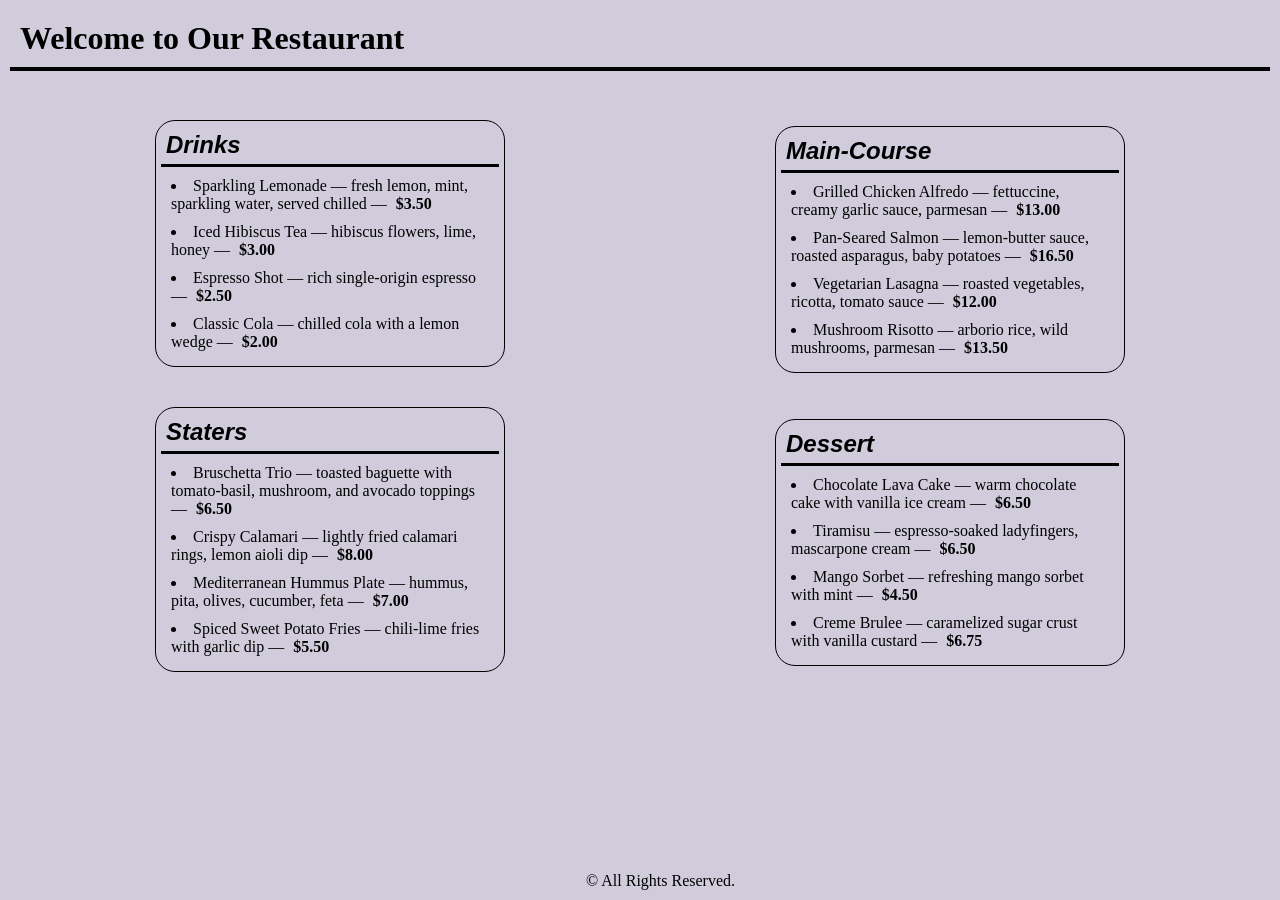
<file: NewMenu/index.html>
<!DOCTYPE html>
<html lang="en">
<head>
    <meta charset="UTF-8">
    <meta name="viewport" content="width=device-width, initial-scale=1.0">
    <title>Document</title>
    <style>
        *{
            margin: 0;
            padding: 5px;
            box-sizing: border-box;
        }
        body{
            background-color: #d1ccdc;
        }
        #header{
            border-bottom: 4px solid black;
        }
        .main{
            height: 650px;
            width: 100%;
        }
        .menu{
            height: 100%;
            width: 100%;
            display: flex;
            flex-flow: column wrap;
            justify-content: space-evenly;
            align-items: flex-start;
            align-content: space-around;
        }
        .items{
            height: auto;
            width: 350px;
            border: 1px solid black;
            border-radius: 20px;
            h2{
                border-bottom: 3px solid black;
                font-weight: 600;
                font-style: italic;
                font-family: Verdana, Geneva, Tahoma, sans-serif;
            }
            ul{
                list-style-position: inside;
            }
        }
        #footer{
            position: absolute;
            left: 45%;
            bottom: 0%;
        }
    </style>
</head>
<body>
    <!-- Header Section -->
    <header id="header">
        <h1>Welcome to Our Restaurant</h1>
    </header>
    <!-- main Section -->
    <main class="main">
        <div class="menu">
            <div class="items drinks">
                <h2>Drinks</h2>
                <ul>
                    <li>Sparkling Lemonade — fresh lemon, mint, sparkling water, served chilled — <b>$3.50</b></li>
                    <li>Iced Hibiscus Tea — hibiscus flowers, lime, honey — <b>$3.00</b></li>
                    <li>Espresso Shot — rich single-origin espresso — <b>$2.50</b></li>
                    <li>Classic Cola — chilled cola with a lemon wedge — <b>$2.00</b></li>
                </ul>
            </div>
            <div class="items staters">
                <h2>Staters</h2>
                <ul>
                    <li>Bruschetta Trio — toasted baguette with tomato-basil, mushroom, and avocado toppings — <b>$6.50</b></li>
                    <li>Crispy Calamari — lightly fried calamari rings, lemon aioli dip — <b>$8.00</b></li>
                    <li>Mediterranean Hummus Plate — hummus, pita, olives, cucumber, feta — <b>$7.00</b></li>
                    <li>Spiced Sweet Potato Fries — chili-lime fries with garlic dip — <b>$5.50</b></li>
                </ul>
            </div>
            <div class="items main-course">
                <h2>Main-Course</h2>
                <ul>
                    <li>Grilled Chicken Alfredo — fettuccine, creamy garlic sauce, parmesan — <b>$13.00</b></li>
                    <li>Pan-Seared Salmon — lemon-butter sauce, roasted asparagus, baby potatoes — <b>$16.50</b></li>
                    <li>Vegetarian Lasagna — roasted vegetables, ricotta, tomato sauce — <b>$12.00</b></li>
                    <li>Mushroom Risotto — arborio rice, wild mushrooms, parmesan — <b>$13.50</b></li>
                </ul>
            </div>
            <div class="items dessert">
                <h2>Dessert</h2>
                <ul>
                    <li>Chocolate Lava Cake — warm chocolate cake with vanilla ice cream — <b>$6.50</b></li>
                    <li>Tiramisu — espresso-soaked ladyfingers, mascarpone cream — <b>$6.50</b></li>
                    <li>Mango Sorbet — refreshing mango sorbet with mint — <b>$4.50</b></li>
                    <li>Creme Brulee — caramelized sugar crust with vanilla custard — <b>$6.75</b></li>
                </ul>
            </div>
        </div>
    </main>
    <!-- Footer Section -->
    <footer id="footer">
        <p>&copy; All Rights Reserved.</p>
    </footer>
</body>
</html>
</file>
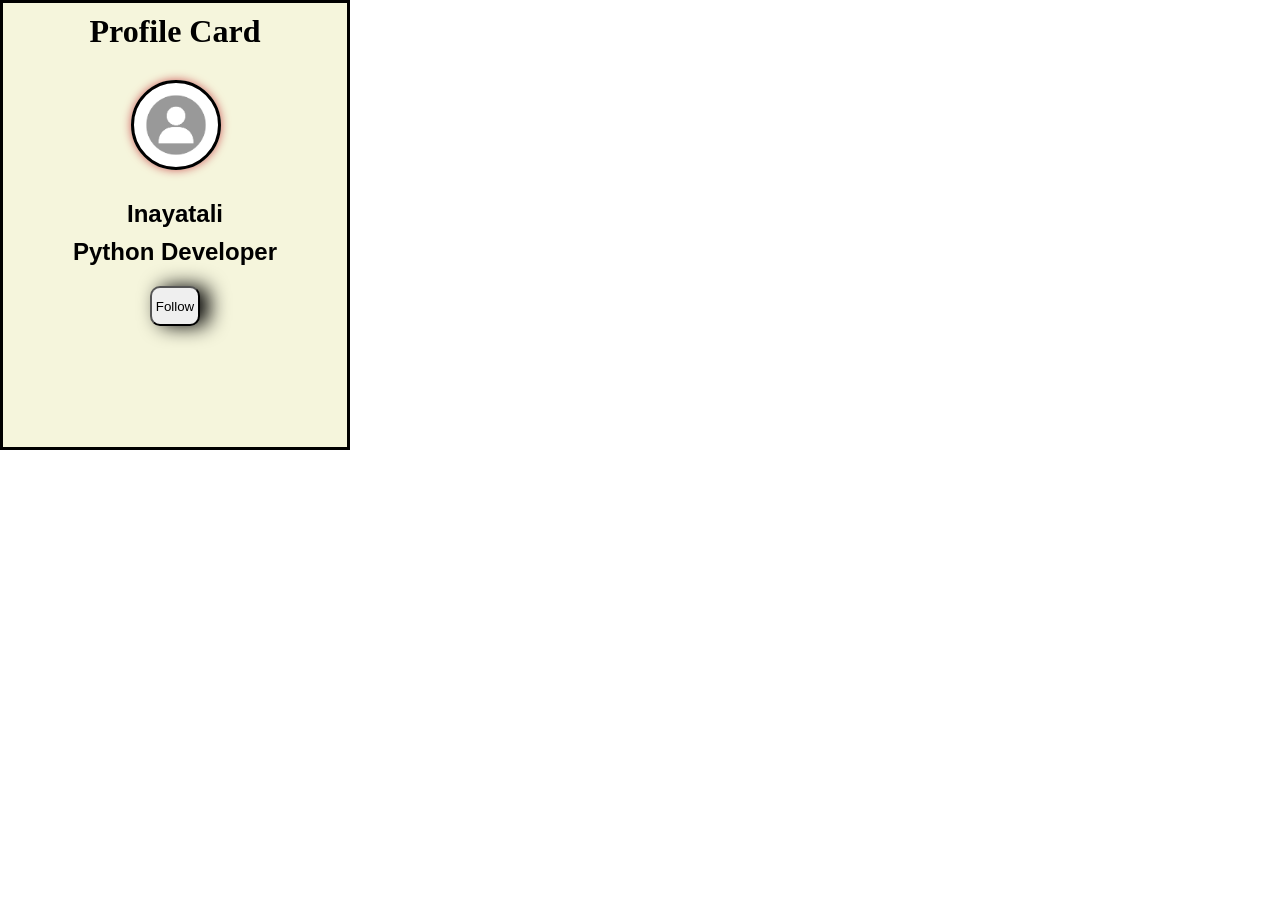
<file: profilecard.html>
<!DOCTYPE html>
<html lang="en">
<head>
    <meta charset="UTF-8">
    <meta name="viewport" content="width=device-width, initial-scale=1.0">
    <title>Profile Card</title>
    <style>
        *{
            margin: 0;
            padding: 0;
            box-sizing: border-box;
        }
        #card{
            background-color: beige;
            height: 450px;
            width: 350px;
            border: 3px solid black;
        }
        h1{
            text-align: center;
            padding-top: 10px;
        }
        #avatar{
            height: 90px;
            width: 90px;
            border: 3px solid black;
            border-radius: 50%;
            margin-top: 30px;
            margin-left: 128px;
            background-image: url([data-uri]);
            background-size: cover;
            box-shadow: 0px 0px 10px indianred;
        }
        #info{
            margin-top: 30px;
            text-align: center;
        }
        p{
            margin-top: 10px;
            font-family: Verdana, Geneva, Tahoma, sans-serif;
            font-size: 1.5em;
            font-weight: bold;
        }
        button{
            margin-top: 20px;
            height: 40px;
            width: 50px;
            border-radius: 10px;
            box-shadow: 9px 0px 20px;
        }
        button:hover{
            scale: 1.1;
        }
        button:active{
            scale: 0.9;
        }
    </style>
</head>
<body>
    <div id="card">
        <h1>Profile Card</h1>
        <div id="avatar"></div>
        <div id="info">
            <p>Inayatali</p>
            <p>Python Developer</p>
            <button>Follow</button>
        </div>
    </div>
</body>
</html>
</file>
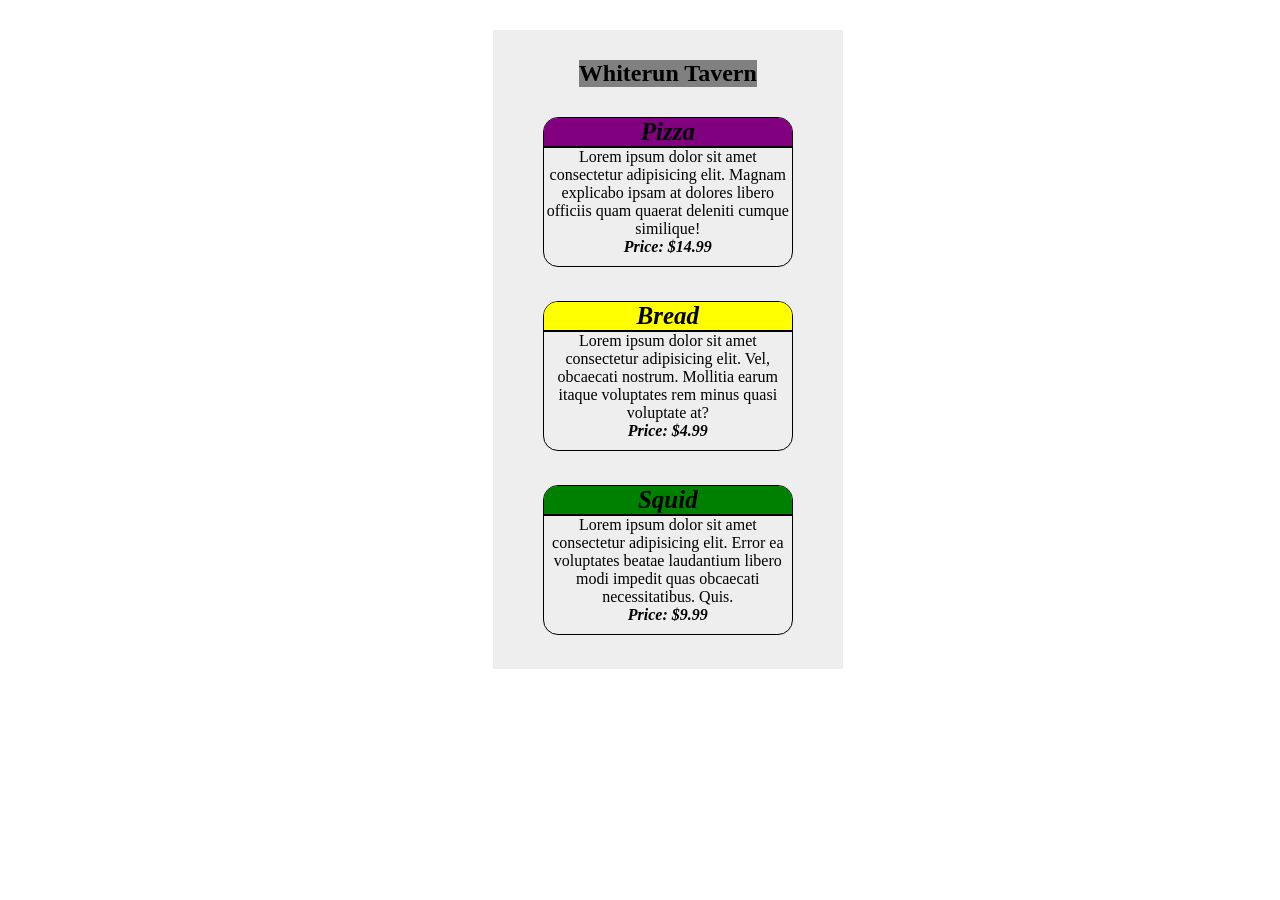
<file: Menu/menu.html>
<!DOCTYPE html>
<html lang="en">
<head>
    <meta charset="UTF-8">
    <meta name="viewport" content="width=device-width, initial-scale=1.0">
    <title>Menu</title>
    <style> 
        *{
            margin: 0;
            padding: 0;
            box-sizing: border-box;
        }
        :root{
            --bg : #eee;
            --heading: grey;
            --card-bg: white;
            --card-head1: purple;
            --card-head2: yellow;
            --card-head3: green;
            --size-h: 25px;
            --size-p: 16px;
        }
        .main{
            text-align: center;
            padding-top: 30px;
        }
        .menu{
            height: auto;
            width: 350px;
            padding-top: 30px;
            margin-left: 38.5%;
            background-color: var(--bg);
            padding-bottom: 30px;
            h2{
                background-color: var(--heading);
                display: inline-block;
            }
        }
        .card{
            height: 150px;
            width: 250px;
            border: 1px solid black;
            display: inline-block;
            margin-top: 30px;
            border-radius: 15px;
            overflow: hidden;
        }
        .heading{
            border-bottom: 2px solid black;
            font-size: var(--size-h);
            font-weight: 600;
            font-style: italic;
        }
        .first{
            background-color: var(--card-head1);
        }
        .second{
            background-color: var(--card-head2);
        }
        .third{
            background-color: var(--card-head3);
        }
        .content{
            font-size: var(--size-p);
        }
        .price{
            font-weight: 550;
            font-style: italic;
        }
    </style>
</head>
<body>
    <div class="main">
        <div class="menu">
            <h2>Whiterun Tavern</h2>
            <div class="card">
            <div class="heading first">Pizza</div>
            <p class="content">Lorem ipsum dolor sit amet consectetur adipisicing elit. Magnam explicabo ipsam at dolores libero officiis quam quaerat deleniti cumque similique!</p>
            <p class="price">Price: $14.99</p>
        </div>
        <div class="card">
            <div class="heading second">Bread</div>
            <p class="content">Lorem ipsum dolor sit amet consectetur adipisicing elit. Vel, obcaecati nostrum. Mollitia earum itaque voluptates rem minus quasi voluptate at?</p>
            <p class="price">Price: $4.99</p>
        </div>
        <div class="card">
            <div class="heading third">Squid</div>
            <p class="content">Lorem ipsum dolor sit amet consectetur adipisicing elit. Error ea voluptates beatae laudantium libero modi impedit quas obcaecati necessitatibus. Quis.</p>
            <p class="price">Price: $9.99</p>
        </div>
        </div>
    </div>
</body>
</html>
</file>
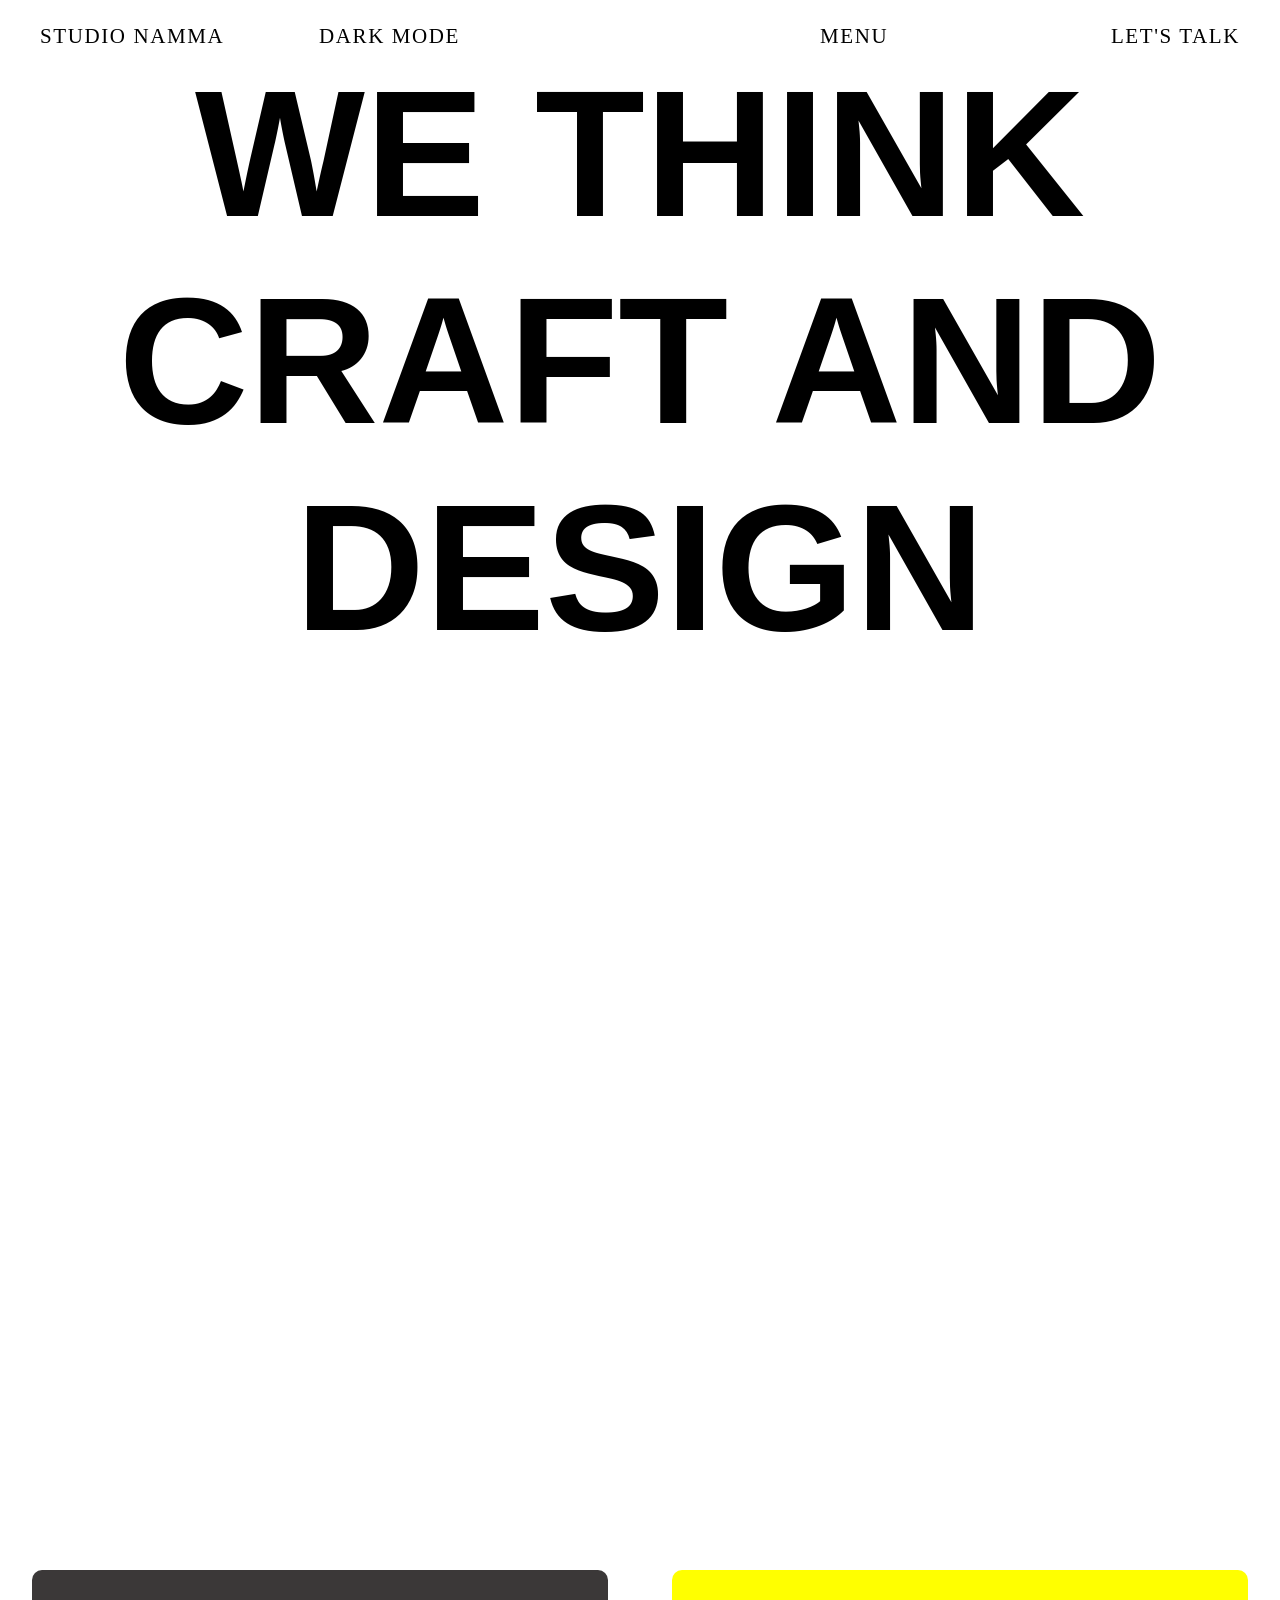
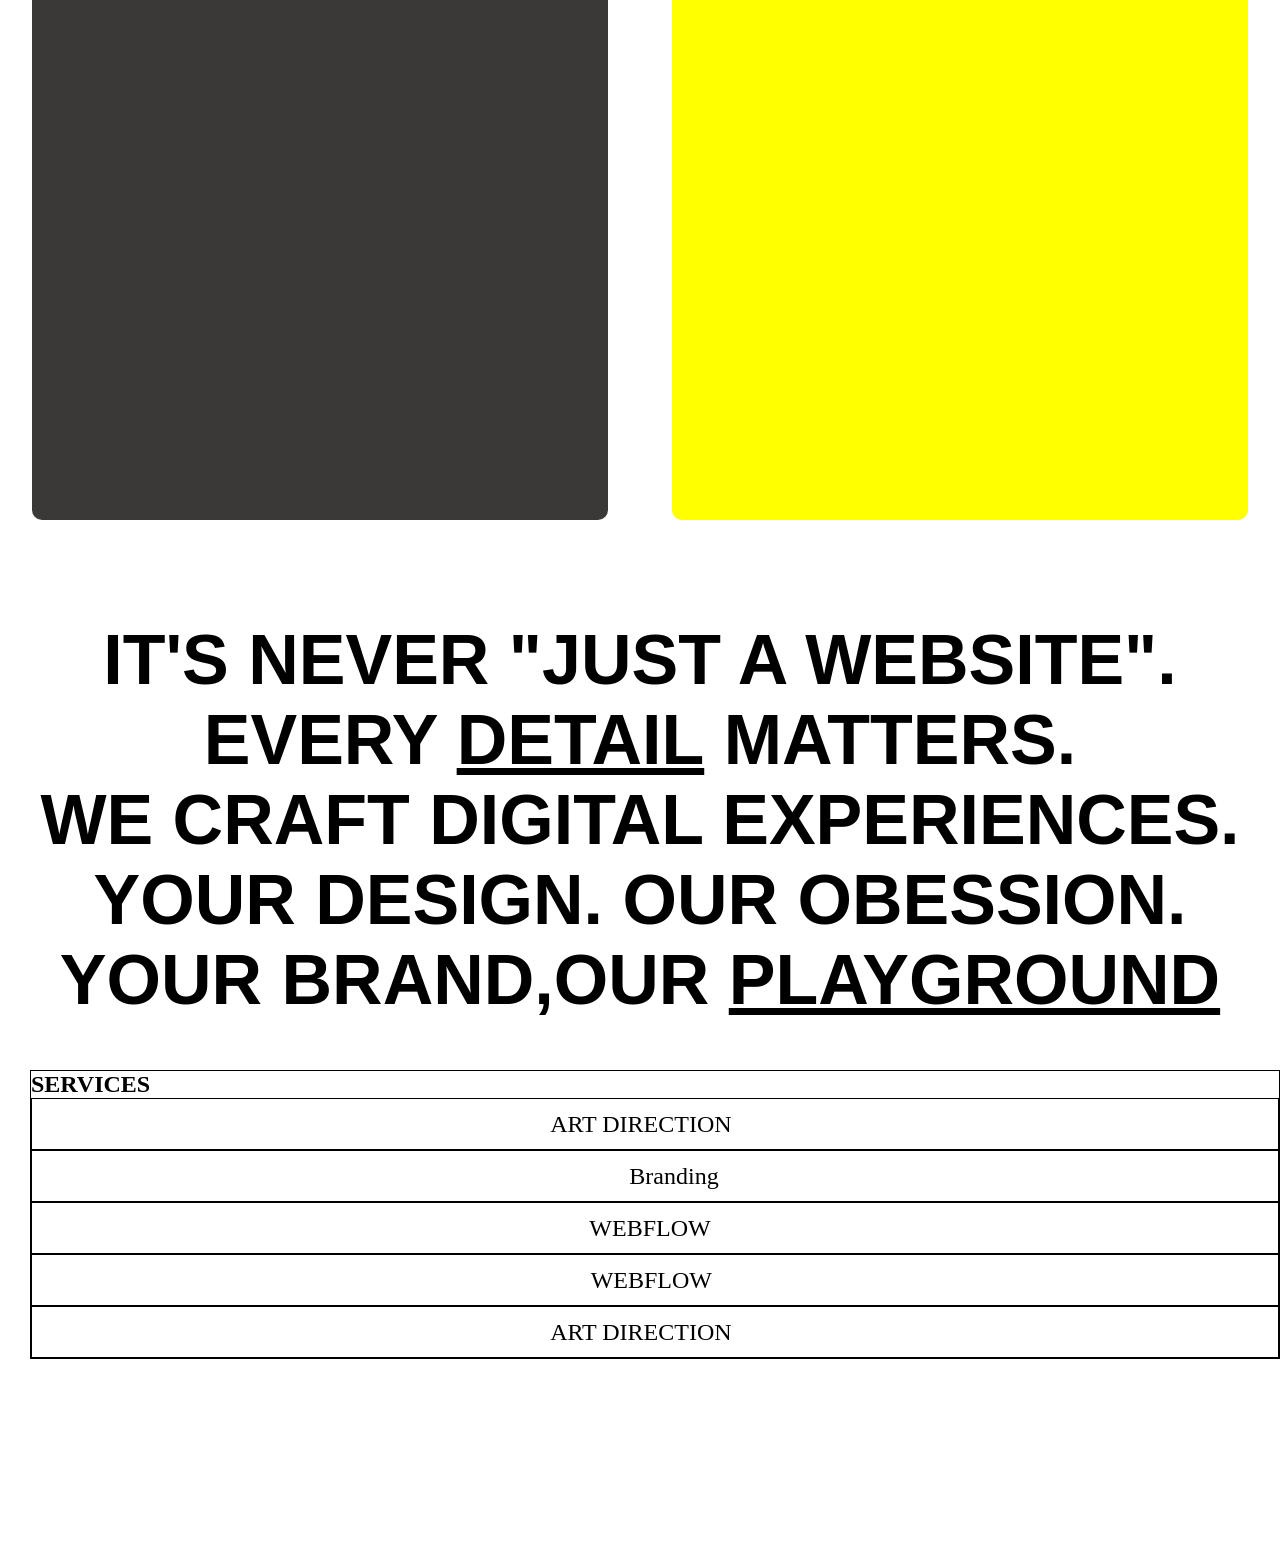
<file: studioNamma/project1.html>
<!DOCTYPE html>
<html lang="en">
<head>
  <meta charset="UTF-8">
  <meta name="viewport" content="width=device-width, initial-scale=1.0">
  <title>Stdio Namma | Branding, Designing & Webflow</title>
 <style>
    @import url(https://db.onlinewebfonts.com/c/226f58ab113a6d821def90a7d6dc2427?family=GT+Pressura+Mono+Regular+Regular);

    *{
    margin: 0;
    padding: 0;
    box-sizing: border-box;
    }

    body{
    font-family: "GT Pressura Mono Regular Regular";
    }

    .navbar{
    display: flex;
    justify-content: space-between;
    align-items: center;
    font-size: 21px;
    letter-spacing: 0.1rem;
    position: fixed;
    top: 0;
    left: 0;
    width: 100%;
    padding: 24px 40px;
    z-index: 999;
    background: white;
    }


    .right,
    .left{
    width: 35%;
    display: flex;
    justify-content: space-between;
    }

    .fixed-menu{
    height: 100vh;
    width: 100%;
    position: fixed;
    background: crimson;
    z-index: 10;
    top: -110%;
    transition: all ease 0.5s;
    }

    .hero{
    margin-top: 50px;
    font-family: sans-serif;
    font-weight: 800;
    font-size: 180px;
    text-align: center;
    /* position: relative; */
    }

    .cursor-box{
    position: absolute;
    pointer-events: none;
    visibility: hidden;
    }

    .pointer{
        width:18px;
        height:18px;
        background:#0066ff;
        border-radius:50%;
        position:fixed;
        left:0;
        top:0;
        transform:translate(-50%,-50%);
        pointer-events:none;
        z-index:99999;
        visibility:hidden;
        transition:all .25s ease;
    }

    /* Rectangle when hovering box */
    .pointer.active{
        width:80px;
        height:60px;
        border-radius:12px;
    }

    video{
        height: 400px;  
        border-radius: 10px;
    }

    .videoshell iframe{
        margin-left: 70px;
        height: 95vh;
        width: 90vw;
    }

    .boxes{
        height: 600px;
        display: flex;  
        justify-content: space-around; 
        margin-top: 40px;
    }

    .box1{
        height: 550px;
        width: 45%;
        background-color: rgb(59, 56, 56);
        border-radius: 10px;
        
    }

    #box1{
        background-color: yellow;
    }
 </style>
</head>
<!DOCTYPE html>
<html lang="en">
<head>
  <meta charset="UTF-8">
  <meta name="viewport" content="width=device-width, initial-scale=1.0">
  <title>Stdio Namma | Branding, Designing & Webflow</title>
 <style>
    @import url(https://db.onlinewebfonts.com/c/226f58ab113a6d821def90a7d6dc2427?family=GT+Pressura+Mono+Regular+Regular);

    *{
    margin: 0;
    padding: 0;
    box-sizing: border-box;
    }

    body{
    font-family: "GT Pressura Mono Regular Regular";
    }

    .navbar{
    display: flex;
    justify-content: space-between;
    align-items: center;
    font-size: 21px;
    letter-spacing: 0.1rem;
    position: fixed;
    top: 0;
    left: 0;
    width: 100%;
    padding: 24px 40px;
    z-index: 999;
    background: white;
    }


    .right,
    .left{
    width: 35%;
    display: flex;
    justify-content: space-between;
    }

    .fixed-menu{
    height: 100vh;
    width: 100%;
    position: fixed;
    background: crimson;
    z-index: 10;
    top: -110%;
    transition: all ease 0.5s;
    }

    .hero{
    margin-top: 50px;
    font-family: sans-serif;
    font-weight: 800;
    font-size: 180px;
    text-align: center;
    /* position: relative; */
    }

    .cursor-box{
    position: absolute;
    pointer-events: none;
    visibility: hidden;
    }

    .pointer{
        width:18px;
        height:18px;
        background:#0066ff;
        border-radius:50%;
        position:fixed;
        left:0;
        top:0;
        transform:translate(-50%,-50%);
        pointer-events:none;
        z-index:99999;
        visibility:hidden;
        transition:all .25s ease;
    }

    /* Rectangle when hovering box */
    .pointer.active{
        width:80px;
        height:60px;
        border-radius:12px;
    }

    video{
        height: 400px;  
        border-radius: 10px;
    }

    .videoshell iframe{
        margin-left: 70px;
        height: 95vh;
        width: 90vw;
    }

    .boxes{
        height: 600px;
        display: flex;  
        justify-content: space-around; 
        margin-top: 40px;
    }

    .box1{
        height: 550px;
        width: 45%;
        background-color: rgb(59, 56, 56);
        border-radius: 10px;
        
    }

    #box1{
        background-color: yellow;
    }
    .hover-trigger{
    position: relative;
    display: inline-block;
    cursor: pointer;
    text-decoration: underline;
}

.hero-text{
    margin-top: 50px;
    font-family: sans-serif;
    display: flex;
    flex-direction: column;
    justify-content: center;
    font-weight: 800;
    font-size: 70px;
    display: flex;
    text-align: center;

}
.image-stack{
    position: absolute;
    top: 50%;
    left: 50%;
    width: 260px;
    height: 350px;
    transform: translate(-50%,-50%);
    pointer-events: none;
    z-index: 100;
}
.stack-card{
    position: absolute;
    top: 0;
    left: 0;
    width: 100%;
    height: 100%;
    opacity: 0;
    transition: 0.3s
}

.show{
  opacity: 1;
}
.services{
    margin-top: 50px;
    margin-left: 30px;
    font-size: 1.5rem;
    border: 1px solid black;
}
.cont{
    border: 1px solid black;
    display: flex;
    justify-content: center;
    align-items: center;
    gap: 20px 100px;
}
.image{
    visibility: hidden;
    height: 50px;
    img{
        height: 250px;
        width: 150px;
    }
}
.sub-heading{
    visibility: hidden;
}
 </style>
</head>
<body>
    <div class="pointer"></div>
    <div class="fixed-menu"></div>
  <nav class="navbar">
    <div class="right">
      <div class="logo">
        <span>STUDIO NAMMA</span>
      </div>

      <div class="mode">
        <span>DARK</span>
        <span>MODE</span>
      </div>
    </div>

    <div class="left">
      <div class="menu">
        <span id="menuBtn">MENU</span>
      </div>

      <div class="connect">
        <span>LET'S TALK</span>
      </div>
    </div>
  </nav>

  <section class="hero">
    <p>WE THINK</p>
    <p>CRAFT AND</p>
    <p>DESIGN</p>
  </section>

  <div class="cursor-box">
    <video src="https://cdn.prod.website-files.com/679cb9cacf00799ba4b4c985%2F68dfa5030619737bde7460e5_Home-Hero-DK%20ModeV4-transcode.mp4" autoplay loop></video>
  </div>

  <section class="videoshell">
    <iframe src="https://player.vimeo.com/video/1127104834?h=4484a3c2f1&autoplay=1&muted=1&loop=1" frameborder="0" ></iframe>
  </section>

  <div class="boxes">
        <div class="box1"></div>
        <div class="box1" id="box1"></div>
  </div>
  <section class="hero-text">
        <div>IT'S NEVER "JUST A WEBSITE". </div>
        <div>
            EVERY
            <span class="hover-trigger">
                DETAIL
                <div class="image-stack">
                    <img src="Assets/img1.jpg" alt="1" 
                    class="stack-card">
                    <img src="Assets/img2.jpg" alt="2" 
                    class="stack-card">
                    <img src="Assets/img3.jpg" alt="3" 
                    class="stack-card">
                    <img src="Assets/img4.jpg" alt="4" 
                    class="stack-card">
                </div>
            </span>
            MATTERS.
        </div>
        <div> WE CRAFT DIGITAL EXPERIENCES.</div>
        <div>YOUR DESIGN. OUR OBESSION.</div>
        <div>
            YOUR BRAND,OUR
            <span class="hover-trigger">
                PLAYGROUND
                <div class="image-stack">
                    <img src="Assets/img1.jpg" alt="1" 
                    class="stack-card">
                    <img src="Assets/img2.jpg" alt="2" 
                    class="stack-card">
                    <img src="Assets/img3.jpg" alt="3" 
                    class="stack-card">
                    <img src="Assets/img4.jpg" alt="4" 
                    class="stack-card">
                </div>
            </span>
        </div>
    </section>
    <section class="services">
        <h4>SERVICES</h4>
        <section class="service">
            <div class="cont">
                <span class="image">
                    <img src="Assets/art.jpg" alt="1">
                </span>
                <div class="trigg">
                    <span class="heading">
                        ART DIRECTION
                    </span>
                </div>
                <span class="sub-heading">
                    STORYTELLING
                </span>
            </div>
            <div class="cont">
                <span class="image">
                    <img src="Assets/brand.jpg" alt="2">
                </span>
                <div class="trigg">
                    <span class="heading">
                        Branding
                    </span>
                </div>
                <span class="sub-heading">
                    IDENTITY
                </span>
            </div>
            <div class="cont">
                <span class="image">
                    <img src="Assets/art.jpg" alt="1">
                </span>
                <div class="trigg">
                    <span class="heading">
                        WEBFLOW
                    </span>
                </div>
                <span class="sub-heading">
                    INTEGRATION
                </span>
            </div>
            <div class="cont">
                <span class="image">
                    <img src="Assets/art.jpg" alt="1">
                </span>
                <div class="trigg">
                    <span class="heading">
                        WEBFLOW
                    </span>
                </div>
                <span class="sub-heading">
                    WIREFRAMES
                </span>
            </div>
            <div class="cont">
                <span class="image">
                    <img src="Assets/art.jpg" alt="1">
                </span>
                <div class="trigg">
                    <span class="heading">
                        ART DIRECTION
                    </span>
                </div>
                <span class="sub-heading">
                    STORYTELLING
                </span>
            </div>
        </section>
    </section>
  <script>
    const menuBtn = document.querySelector("#menuBtn");
    const fixedMenu = document.querySelector(".fixed-menu");

    menuBtn.addEventListener("click", () => {
        const isOpen = fixedMenu.style.top === "0%";
        fixedMenu.style.top = isOpen ? "-110%" : "0%";
    });

    const hero = document.querySelector(".hero");
    const box = document.querySelector(".cursor-box");
    const pointer = document.querySelector(".pointer");
    const boxes = document.querySelector(".boxes");

    window.addEventListener("mousemove", (e) => {
        pointer.style.left = `${e.clientX}px`;
        pointer.style.top = `${e.clientY}px`;
    });

    hero.addEventListener("mouseenter", () => {
        pointer.style.visibility = "visible";
    
        pointer.style.borderRadius = "12px";
    });

    hero.addEventListener("mousemove", (e) => {
        box.style.left = `${e.clientX}px`;
        box.style.top = `${e.clientY}px`;
        box.style.visibility = "visible";
    });

    hero.addEventListener("mouseleave", () => {
        box.style.visibility = "hidden";
        pointer.style.visibility = "hidden";

        pointer.style.borderRadius = "50%";
    });

    fixedMenu.addEventListener("mouseenter", () => {
        pointer.style.visibility = "visible";
    
        pointer.style.borderRadius = "50%";
    });

    fixedMenu.addEventListener("mouseleave", () => {
        pointer.style.visibility = "hidden";
    });

    boxes.addEventListener("mouseenter", () => {
        pointer.style.visibility = "visible";
        pointer.style.width = "18px";
        pointer.style.height = "18px";
        pointer.style.borderRadius = "50%";
    });

    boxes.addEventListener("mouseleave", () => {
        pointer.style.visibility = "hidden";
    });

    document.querySelectorAll(".box1").forEach((item) => {
        item.addEventListener("mouseenter", () => {
            pointer.style.width = "80px";
            pointer.style.height = "60px";
            pointer.style.borderRadius = "12px";
        });

        item.addEventListener("mouseleave", () => {
            pointer.style.width = "18px";
            pointer.style.height = "18px";
            pointer.style.borderRadius = "50%";
        });
    });
    const triggers = document.querySelectorAll(".hover-trigger");
    const rotation = [-5, 5, 8, -8];

    triggers.forEach((t) => {
        let timer = null;
        const cards = t.querySelectorAll(".stack-card");

        t.addEventListener("mouseenter", function () {
            let i = 0;
            let zi = 1;
            clearInterval(timer)

            timer = setInterval(() => {
                const card = cards[i % cards.length];
                card.classList.add("show");
                card.style.zIndex = zi++;
                card.style.transform = `rotate(${rotation[i % rotation.length]}deg)`;
                i++;
            }, 400);
        });

        t.addEventListener("mouseleave", function () {
            cards.forEach((c) => c.classList.remove("show"));
            clearInterval(timer)
        });
    });
  </script>
</body>
</html>
</file>
